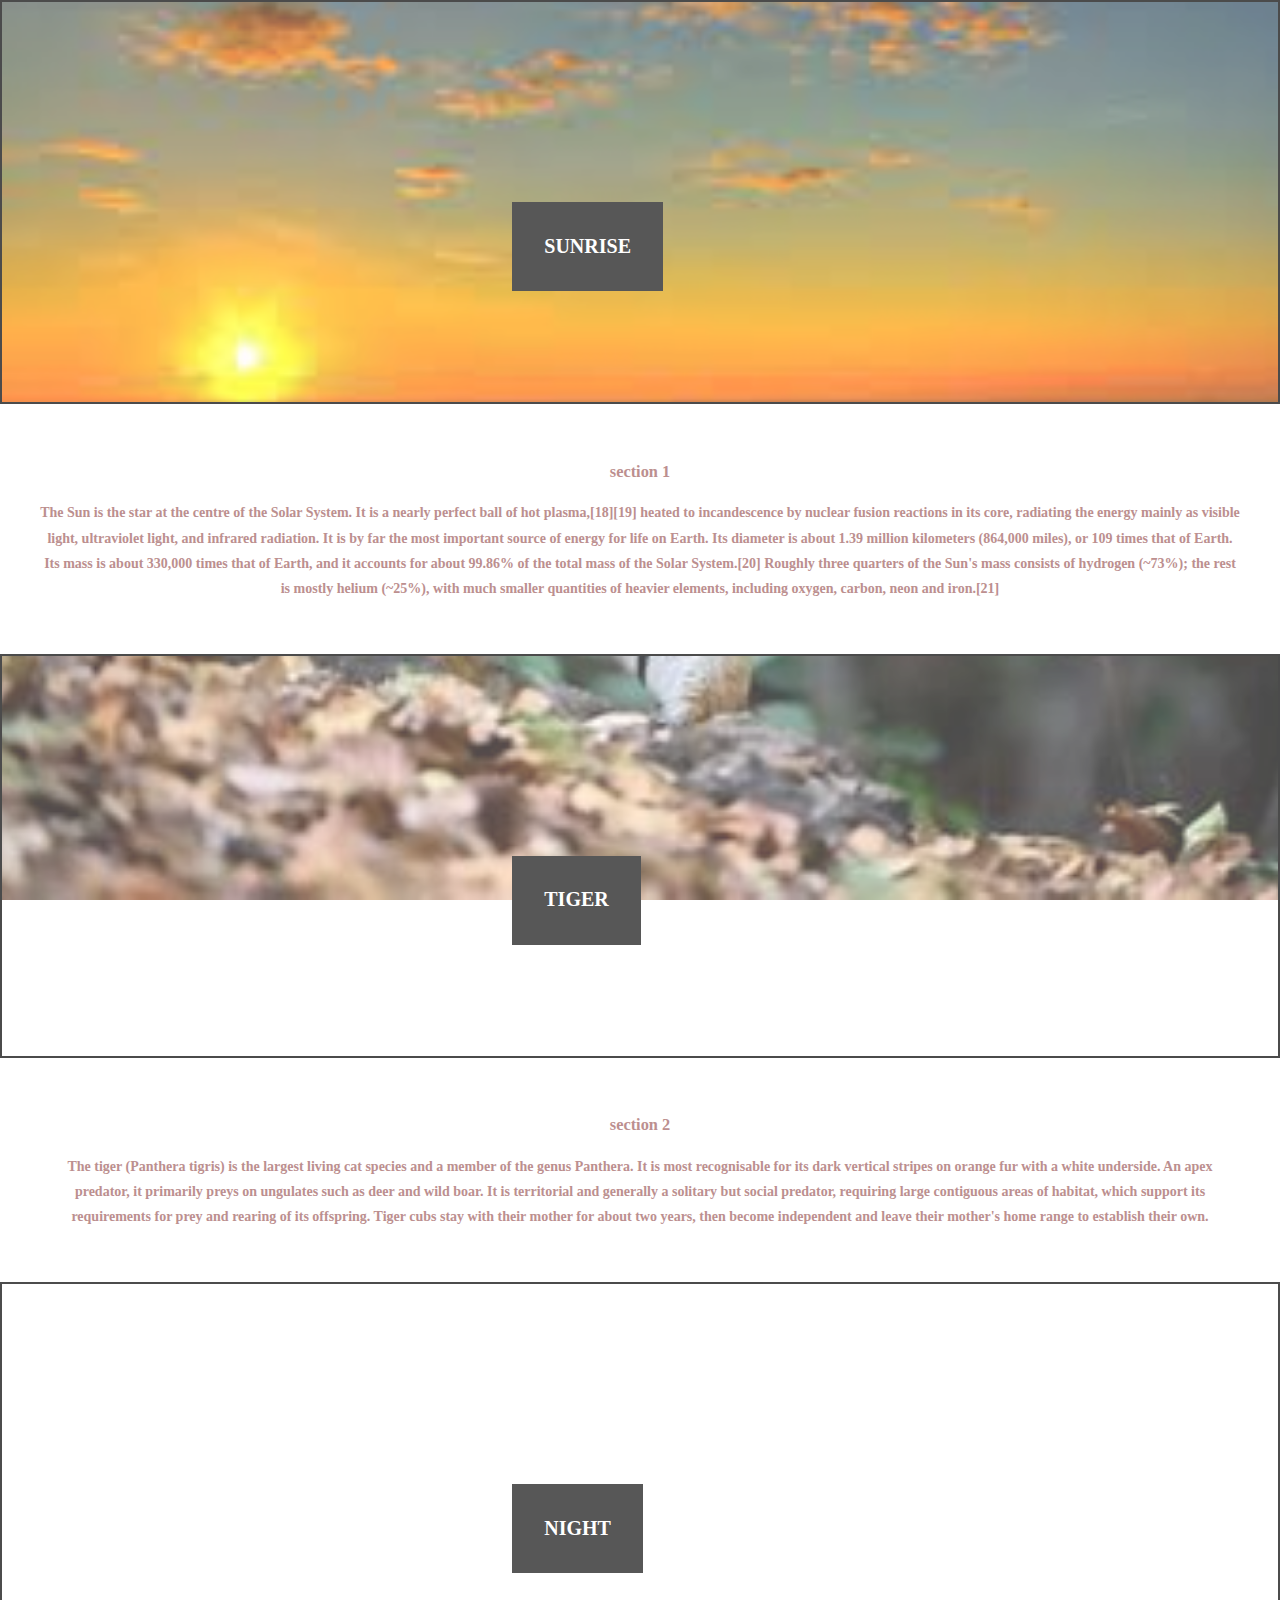
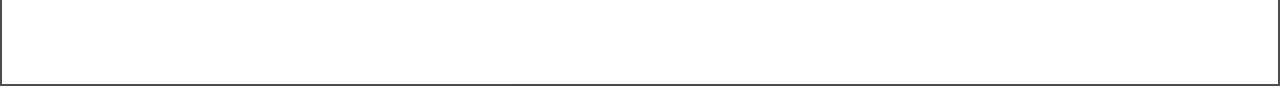
<file: index.html>
<!DOCTYPE html>
<html>
<head>
	<title></title>
	<link rel="stylesheet" type="text/css" href="project.css"/>
	<meta name="viewport" content="width=device-width, initial-scale=1"/>
</head>
<body>
	<div class="m1">
		<span class="p1 border">Sunrise</span>
	</div>
	<section class="s1">
		<h3>section 1</h3>
		<p>The Sun is the star at the centre of the Solar System. It is a nearly perfect ball of hot plasma,[18][19] heated to incandescence by nuclear fusion reactions in its core, radiating the energy mainly as visible light, ultraviolet light, and infrared radiation. It is by far the most important source of energy for life on Earth. Its diameter is about 1.39 million kilometers (864,000 miles), or 109 times that of Earth. Its mass is about 330,000 times that of Earth, and it accounts for about 99.86% of the total mass of the Solar System.[20] Roughly three quarters of the Sun's mass consists of hydrogen (~73%); the rest is mostly helium (~25%), with much smaller quantities of heavier elements, including oxygen, carbon, neon and iron.[21]</p>
	</section>
	<div class="m2">
		<span class="p2 border">Tiger</span>

	</div>
	<section class="s2">
		<h3>section 2</h3>
		<p>The tiger (Panthera tigris) is the largest living cat species and a member of the genus Panthera. It is most recognisable for its dark vertical stripes on orange fur with a white underside. An apex predator, it primarily preys on ungulates such as deer and wild boar. It is territorial and generally a solitary but social predator, requiring large contiguous areas of habitat, which support its requirements for prey and rearing of its offspring. Tiger cubs stay with their mother for about two years, then become independent and leave their mother's home range to establish their own.
</p>
	</section>
	<div class="m3">
		<span class="p3 border">night</span>
	</div>
</body>
</html>
</file>
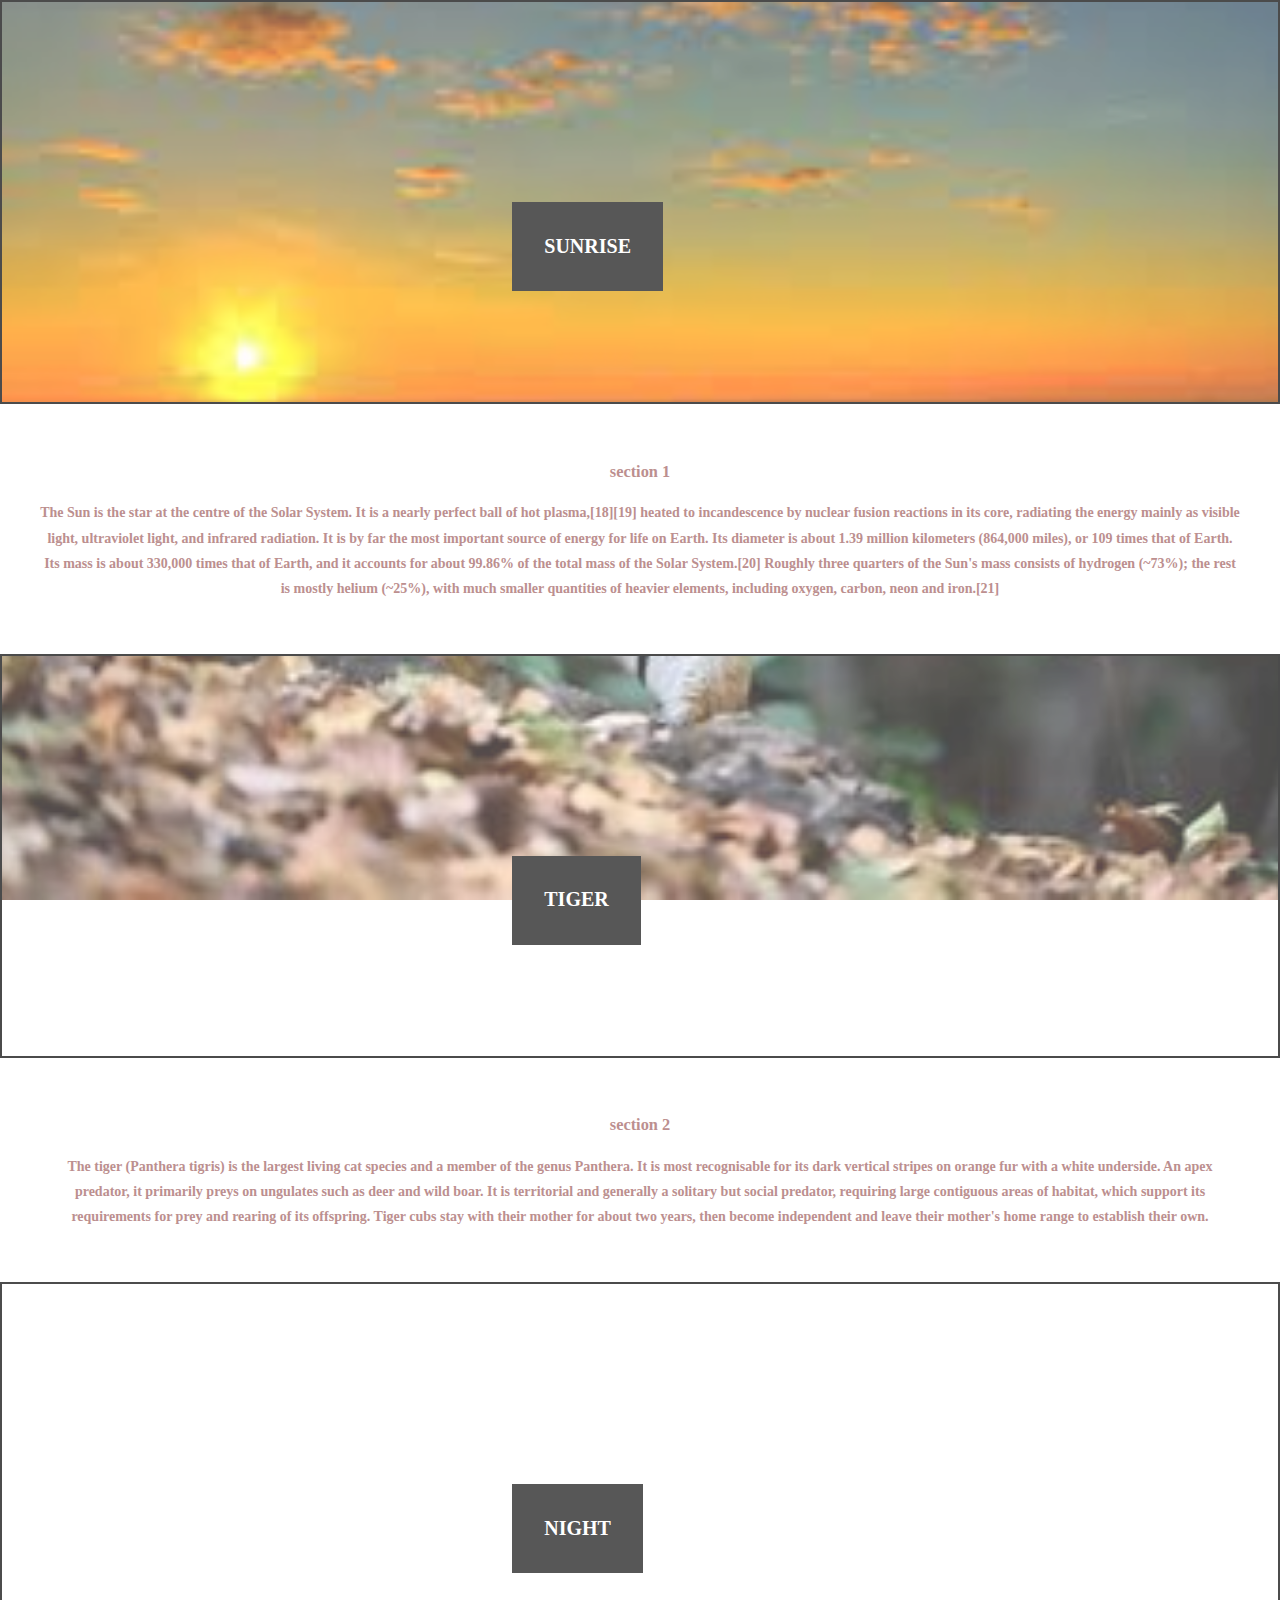
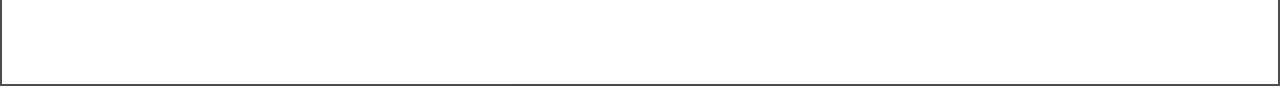
<file: day12.html>
<!DOCTYPE html>
<html>
<head>
	<title></title>
	<link rel="stylesheet" type="text/css" href="project.css"/>
	<meta name="viewport" content="width=device-width, initial-scale=1"/>
</head>
<body>
	<div class="m1">
		<span class="p1 border">Sunrise</span>
	</div>
	<section class="s1">
		<h3>section 1</h3>
		<p>The Sun is the star at the centre of the Solar System. It is a nearly perfect ball of hot plasma,[18][19] heated to incandescence by nuclear fusion reactions in its core, radiating the energy mainly as visible light, ultraviolet light, and infrared radiation. It is by far the most important source of energy for life on Earth. Its diameter is about 1.39 million kilometers (864,000 miles), or 109 times that of Earth. Its mass is about 330,000 times that of Earth, and it accounts for about 99.86% of the total mass of the Solar System.[20] Roughly three quarters of the Sun's mass consists of hydrogen (~73%); the rest is mostly helium (~25%), with much smaller quantities of heavier elements, including oxygen, carbon, neon and iron.[21]</p>
	</section>
	<div class="m2">
		<span class="p2 border">Tiger</span>

	</div>
	<section class="s2">
		<h3>section 2</h3>
		<p>The tiger (Panthera tigris) is the largest living cat species and a member of the genus Panthera. It is most recognisable for its dark vertical stripes on orange fur with a white underside. An apex predator, it primarily preys on ungulates such as deer and wild boar. It is territorial and generally a solitary but social predator, requiring large contiguous areas of habitat, which support its requirements for prey and rearing of its offspring. Tiger cubs stay with their mother for about two years, then become independent and leave their mother's home range to establish their own.
</p>
	</section>
	<div class="m3">
		<span class="p3 border">night</span>
	</div>
</body>
</html>
</file>
<file: project.css>
body{
	margin: 0%;
	height: 100%;
	line-height: 1.8em;
	color:rosybrown;
	font-size: 14px;
	font-weight: bold;

	
}
.m1,.m2,.m3{
	position: relative;
	background-position: center;
	background-size: cover;
	background-repeat: no-repeat;
	opacity: 0.7;
	background-attachment: fixed;
	border: 2px solid black;
	}
.m1
	{
	background-image: url("[data-uri]");
	min-height: 400px;
}

.m2
	{

	background-image: url("[data-uri]");
	min-height: 400px;
}

.m3{
	background-image: url("https://www.bing.com/th?id=OIP.DhKrEnyXAHGzF16JZRQ3NgHaEo&w=150&h=100&c=8&rs=1&qlt=90&o=6&dpr=1.25&pid=3.1&rm=2");
	min-height: 400px;
}
.p1,.p2,.p3
{
	position: absolute;
	top: 50%;
	margin-left: 40%;
	color: white;
	font-size: 20px;
	text-align: center;
	text-transform: uppercase;
	padding: 2%;

}
.border{
	background-color: #111111;
	padding: 2.5%;
}
.s1,.s2{
	text-align: center;
	padding: 3%;

}
</file>
